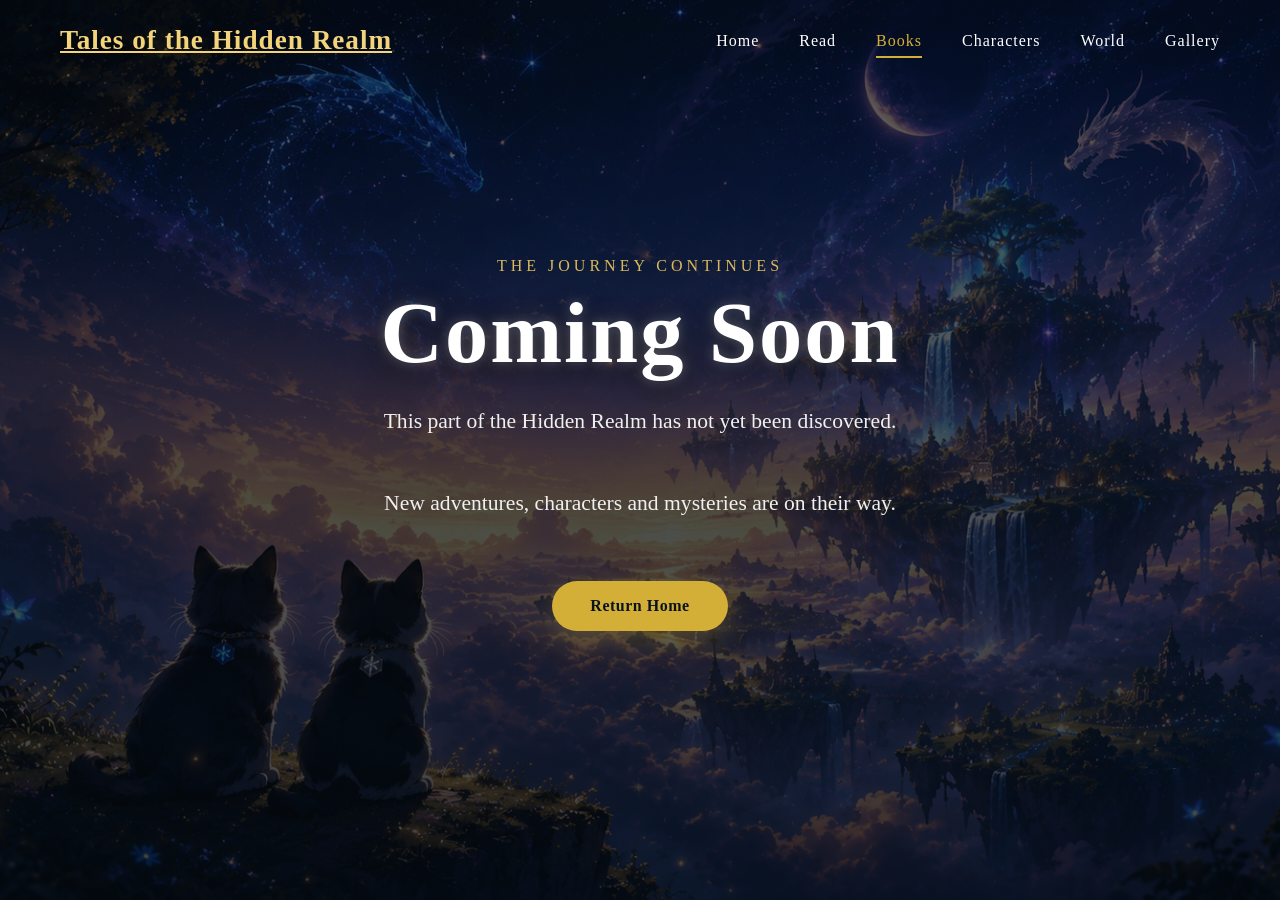
<file: coming-soon.html>
<!DOCTYPE html>
<html lang="en">

<head>

    <meta charset="UTF-8">
    <meta name="viewport" content="width=device-width, initial-scale=1.0">

    <title>Coming Soon | Tales of the Hidden Realm</title>

    <link rel="stylesheet" href="assets/css/style.css">
    <link rel="stylesheet" href="assets/css/components.css">

</head>

<body>

<header>

    <a href="index.html" class="logo">

        Tales of the Hidden Realm

    </a>

    <nav>

        <a href="index.html">Home</a>
        <a href="read.html">Read</a>
        <a href="coming-soon.html" class="active">Books</a>
        <a href="coming-soon.html">Characters</a>
        <a href="coming-soon.html">World</a>
        <a href="coming-soon.html">Gallery</a>

    </nav>

</header>

<section class="hero">

    <div class="hero-content">

        <p class="small-title">

            THE JOURNEY CONTINUES

        </p>

        <h1>

            Coming Soon

        </h1>

        <p class="subtitle">

            This part of the Hidden Realm has not yet been discovered.<br><br>

            New adventures, characters and mysteries are on their way.

        </p>

        <div class="buttons">

            <a href="index.html" class="button">

                Return Home

            </a>

        </div>

    </div>

</section>

</body>

</html>
</file>
<file: assets/css/style.css>
*{
    margin:0;
    padding:0;
    box-sizing:border-box;
}


body{

    font-family: Georgia, serif;

    color: white;

    background:
        radial-gradient(circle at center,
        rgba(45,70,105,.45) 0%,
        rgba(8,19,29,.95) 45%,
        #050b12 100%);

    overflow-x:hidden;

}



/* ==========================
   HEADER
========================== */

header{

    position:fixed;

    top:0;

    left:0;

    width:100%;

    display:flex;

    justify-content:space-between;

    align-items:center;

    padding:25px 60px;

    z-index:1000;

    transition:.4s;

}

.logo{

    font-size:1.7rem;

    font-weight:bold;

    letter-spacing:1px;

    color:#f3d47a;

    cursor:pointer;

    transition:.3s;

}
.logo:hover{

    transform:scale(1.03);

}

nav{

    display:flex;

    gap:40px;

}

nav a{

    position:relative;

    color:white;

    text-decoration:none;

    font-size:1rem;

    letter-spacing:1px;

    transition:.3s;

}

nav a:hover{

    color:#f3d47a;

}

/* ==========================
 HERO
========================== */

.hero{

    position:relative;

    min-height:100vh;

    display:flex;

    justify-content:center;

    align-items:center;

    text-align:center;

    padding:30px;

    background-image:
        linear-gradient(
            rgba(5,11,18,.65),
            rgba(5,11,18,.75)
        ),
       url("../images/backgrounds/hero.png");

    background-size:cover;

    background-position:center;

    background-repeat:no-repeat;

    overflow:hidden;

}

.hero-content{

    position:relative;

    z-index:2;

    max-width:850px;

    padding:40px;

}
.small-title{

    letter-spacing:4px;

    text-transform:uppercase;

    color:#d9b95c;

    margin-bottom:15px;

}

h1{

    font-size:5.4rem;

    line-height:1;

    margin-bottom:25px;

    font-weight:700;

    letter-spacing:2px;

    text-shadow:

        0 0 12px rgba(255,255,255,.25),

        0 0 30px rgba(212,175,55,.12),

        0 8px 30px rgba(0,0,0,.6);

}

.subtitle{

    font-size:1.35rem;

    line-height:1.9;

    max-width:700px;

    margin:auto;

    color:#f0f0f0;

}

.buttons{

    margin-top:45px;

}

.button{

    display:inline-block;

    padding:16px 38px;

    margin:12px;

    border-radius:999px;

    background:#d4af37;

    color:#08131d;

    text-decoration:none;

    font-weight:bold;

    letter-spacing:.5px;

    transition:all .35s ease;

    box-shadow:0 10px 25px rgba(212,175,55,.25);

}

.button:hover{

    transform:translateY(-4px);

    box-shadow:0 18px 35px rgba(212,175,55,.45);

}

.secondary{

    background:transparent;

    color:white;

    border:2px solid white;

}

.secondary:hover{

    background:white;

    color:black;

}

/* Scroll Indicator */

.scroll-indicator{

    margin-top:80px;

    display:flex;

    flex-direction:column;

    align-items:center;

    color:#d4af37;

    font-size:2rem;

    opacity:.8;

}

.scroll-indicator span{

    margin-top:10px;

    font-size:.9rem;

    letter-spacing:3px;

    text-transform:uppercase;

    color:white;

}

.hero{

    position:relative;

    overflow:hidden;

}

.hero::before{

    .hero-content{

    position:relative;

    z-index:5;

    max-width:850px;

    padding:40px;

};

    position:absolute;

    width:700px;

    height:700px;

    background:radial-gradient(
        circle,
        rgba(212,175,55,.12),
        transparent 70%
    );

    left:50%;

    top:45%;

    transform:translate(-50%,-50%);

    pointer-events:none;

}

.hero::after{

    .hero-content{

    position:relative;

    z-index:5;

    max-width:850px;

    padding:40px;

};

    position:absolute;

    inset:0;

    background:
        radial-gradient(
            circle at center,
            transparent 25%,
            rgba(0,0,0,.25) 70%,
            rgba(0,0,0,.55) 100%
        );

    pointer-events:none;

}

/* ==========================
   STARS
========================== */

.stars{

    position:absolute;

    inset:0;

    pointer-events:none;

    overflow:hidden;

}
.stars::before{

    content:"";

    position:absolute;

    inset:0;

    background-image:

        radial-gradient(circle, white 1px, transparent 2px),

        radial-gradient(circle, #d4af37 1px, transparent 2px),

        radial-gradient(circle, white 2px, transparent 3px);

    background-size:

        180px 180px,

        260px 260px,

        320px 320px;

    opacity:.45;

    animation:twinkle 12s linear infinite;

}
@keyframes twinkle{

    from{

        transform:translateY(0);

    }

    to{

        transform:translateY(-40px);

    }

}
nav a::after{

    content:"";

    position:absolute;

    left:0;

    bottom:-8px;

    width:0;

    height:2px;

    background:#d4af37;

    transition:.35s;

}
nav a:hover::after{

    width:100%;

}
nav a.active{

    color:#d4af37;

}

nav a.active::after{

    width:100%;

}

.scroll-indicator{

    text-decoration:none;

    cursor:pointer;

}

.scroll-indicator:hover{

    transform:translateY(5px);

    opacity:1;

}
</file>
<file: assets/css/components.css>
/* ==========================================
   SECTION TITLES
========================================== */

.section-title{

    text-align:center;

    margin-bottom:20px;

}

.section-title .eyebrow{

    color:#d4af37;

    text-transform:uppercase;

    letter-spacing:4px;

    font-size:.85rem;

    margin-bottom:12px;

}

.section-title h2{

    font-size:3rem;

    margin-bottom:20px;

}

.section-title p{

    max-width:700px;

    margin:auto;

    color:#cfd4dc;

    line-height:1.8;

}
/* ==========================================
   RUNE DIVIDER
========================================== */

.rune-divider{

    display:flex;

    align-items:center;

    justify-content:center;

    gap:20px;

    margin:70px auto;

    max-width:500px;

}

.rune-divider::before,
.rune-divider::after{

    content:"";

    flex:1;

    height:1px;

    background:rgba(212,175,55,.25);

}

.rune-divider span{

    color:#d4af37;

    font-size:1.4rem;

}
/* ==========================================
   CHAPTER CARD
========================================== */

.chapter-card{

    display:flex;

    justify-content:space-between;

    align-items:center;

    gap:30px;

    padding:30px;

    margin:25px 0;

    border:1px solid rgba(212,175,55,.15);

    border-radius:18px;

    background:rgba(255,255,255,.03);

    transition:.35s;

}

.chapter-card:hover{

    transform:translateY(-4px);

    border-color:#d4af37;

    background:rgba(255,255,255,.05);

}
.chapter-info h3{

    margin-bottom:8px;

    font-size:1.5rem;

}

.chapter-info p{

    color:#cfd4dc;

    line-height:1.6;

}
</file>
